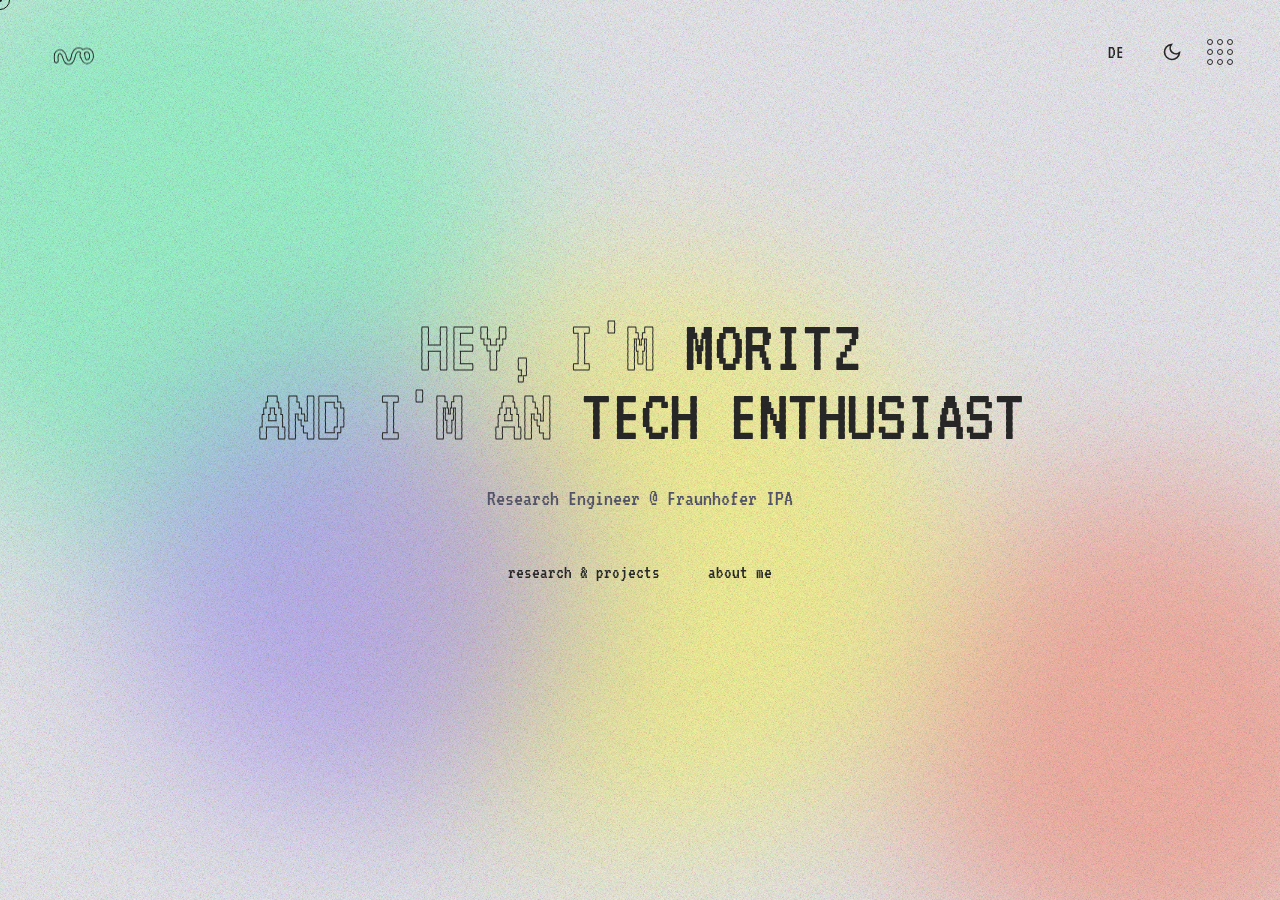
<file: index.html>
<!DOCTYPE html>
<html lang="en" data-theme="light">
<head>
    <meta charset="UTF-8">
    <meta name="viewport" content="width=device-width, initial-scale=1.0">
    <meta name="description" content="Moritz Bednorz - Research Engineer & Tech Enthusiast.">
    <title>Moritz Bednorz | Home</title>
    <link rel="preconnect" href="https://fonts.googleapis.com">
    <link rel="preconnect" href="https://fonts.gstatic.com" crossorigin>
    <link href="https://fonts.googleapis.com/css2?family=VT323&display=swap" rel="stylesheet">
    <script>
        (function() {
            const savedTheme = localStorage.getItem('theme') || 'light';
            document.documentElement.setAttribute('data-theme', savedTheme);
        })();
    </script>
  <script type="module" crossorigin src="/assets/main--bUSfNat.js"></script>
  <link rel="stylesheet" crossorigin href="/assets/main-aBjayMQS.css">
</head>
<body class="page-home">
    
    <!-- HEADER -->
    <main>
        <!-- HERO SECTION -->
        <section class="hero">
            <div class="hero-content">
                <h1 class="hero-title">
                    <span class="line">
                        <span class="outline-text" data-text-en="HEY, I'M" data-text-de="HEY, ICH BIN">HEY, I'M</span> 
                        <span class="filled-text">MORITZ</span>
                    </span>
                    <span class="line">
                        <span class="outline-text" data-text-en="AND I'M AN" data-text-de="UND ICH BIN EIN">AND I'M AN</span> 
                        <span class="filled-text" data-text-en="TECH ENTHUSIAST" data-text-de="TECH ENTHUSIAST">TECH ENTHUSIAST</span>
                    </span>
                </h1>

                <div class="hero-description">
                    <p data-text-en="Research Engineer @ Fraunhofer IPA" data-text-de="Forschungsingenieur @ Fraunhofer IPA">Research Engineer @ Fraunhofer IPA</p>
                </div>

                <div class="hero-links">
                    <a href="work.html" class="pretty-arrow" data-text-en="research & projects" data-text-de="forschung & projekte">
                        <span class="arrow-icon">→</span>
                        <span class="arrow-text" data-text-en="research & projects" data-text-de="forschung & projekte">research & projects</span>
                    </a>
                    <a href="about.html" class="pretty-arrow" data-text-en="about me" data-text-de="über mich">
                        <span class="arrow-icon">→</span>
                        <span class="arrow-text" data-text-en="about me" data-text-de="über mich">about me</span>
                    </a>
                </div>
            </div>
        </section>
    </main>

</body>
</html>
</file>
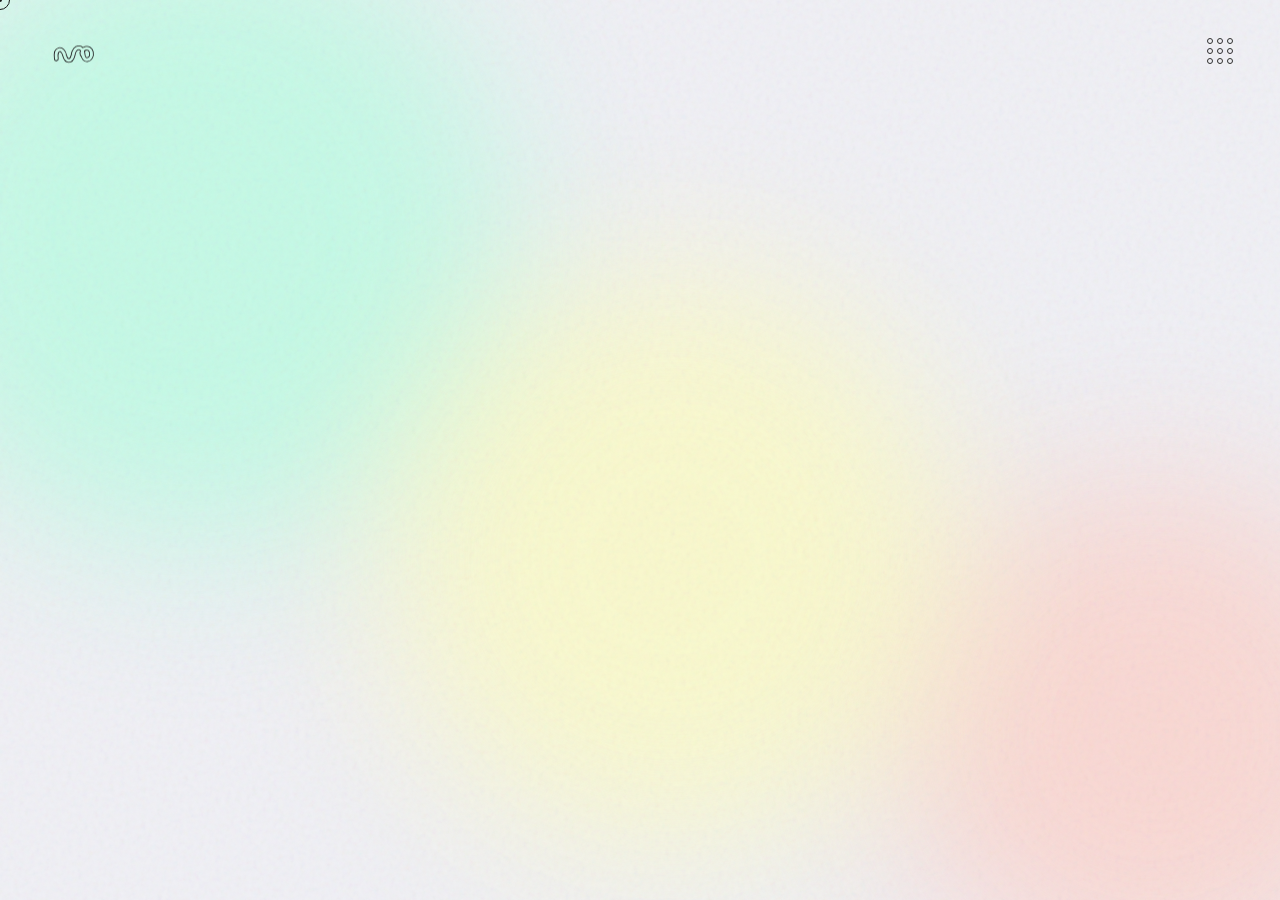
<file: about.html>
<!DOCTYPE html>
<html lang="en" data-theme="light">
<head>
    <meta charset="UTF-8">
    <meta name="viewport" content="width=device-width, initial-scale=1.0">
    <title>Moritz Bednorz | About</title>
    <link rel="preconnect" href="https://fonts.googleapis.com">
    <link rel="preconnect" href="https://fonts.gstatic.com" crossorigin>
    <link href="https://fonts.googleapis.com/css2?family=VT323&display=swap" rel="stylesheet">
    <link rel="stylesheet" href="style.css">
</head>
<body class="page-about">
    
    <div class="cursor-dot"></div>
    <div class="cursor-circle"></div>

    <div class="background-blobs">
        <div class="blob-wrapper blob-wrapper-1"><div class="blob blob-inner-1"></div></div>
        <div class="blob-wrapper blob-wrapper-2"><div class="blob blob-inner-2"></div></div>
        <div class="blob-wrapper blob-wrapper-3"><div class="blob blob-inner-3"></div></div>
    </div>

    <!-- FULLSCREEN MENU OVERLAY -->
    <div class="menu-overlay">
        <nav class="menu-nav">
            <ul>
                <li><a href="index.html" class="menu-link" data-text-en="HOME" data-text-de="START">HOME</a><span class="menu-number">01</span></li>
                <li><a href="work.html" class="menu-link" data-text-en="WORK" data-text-de="PROJEKTE">WORK</a><span class="menu-number">02</span></li>
                <li><a href="about.html" class="menu-link" data-text-en="ABOUT" data-text-de="ÜBER MICH">ABOUT</a><span class="menu-number">03</span></li>
                <li><a href="mailto:contact@moritzbednorz.com" class="menu-link" data-text-en="CONTACT" data-text-de="KONTAKT">CONTACT</a><span class="menu-number">04</span></li>
            </ul>
        </nav>
        <div class="menu-footer">
            <a href="https://www.linkedin.com/in/moritz-bednorz/" target="_blank">↗ LinkedIn</a>
            <a href="https://orcid.org/0000-0002-4981-5732" target="_blank">↗ ORCID</a>
        </div>
    </div>

    <header class="site-header">
        <div class="logo">
             <a href="index.html">
                <div class="logo-wrapper">
                    <svg class="logo-light" width="50" height="37" viewBox="0 0 300 220" fill="none" xmlns="http://www.w3.org/2000/svg"><defs><path id="mo-path-dark" d="M50 160 C 40 90, 90 90, 100 140 C 110 180, 140 180, 150 140 C 160 80, 210 80, 210 130 C 210 185, 270 170, 260 120 C 250 80, 195 95, 205 135" /><mask id="hollow-mask-black"><use href="#mo-path-dark" stroke="white" stroke-width="28" stroke-linecap="round" stroke-linejoin="round" fill="none"/><use href="#mo-path-dark" stroke="black" stroke-width="18" stroke-linecap="round" stroke-linejoin="round" fill="none"/></mask></defs><rect x="0" y="0" width="300" height="220" fill="#151515" mask="url(#hollow-mask-black)"/></svg>
                    <svg class="logo-dark" width="50" height="50" viewBox="0 0 300 300" fill="none" xmlns="http://www.w3.org/2000/svg" style="display: none;"><path d="M50 180 C 40 100, 80 80, 90 140 C 100 190, 130 190, 140 140 C 150 80, 200 80, 190 140 C 180 190, 250 180, 240 130 C 230 80, 170 80, 180 130 C 185 155, 210 160, 225 145" stroke="#F0F0F0" stroke-width="22" stroke-linecap="round" stroke-linejoin="round"/></svg>
                </div>
            </a>
        </div>
        <div class="header-controls">
            <button class="lang-switch">EN</button>
            <button class="theme-toggle"><svg class="icon-moon" width="20" height="20" viewBox="0 0 24 24" fill="none" stroke="currentColor" stroke-width="2"><path d="M21 12.79A9 9 0 1 1 11.21 3 7 7 0 0 0 21 12.79z"></path></svg><svg class="icon-sun" width="20" height="20" viewBox="0 0 24 24" fill="none" stroke="currentColor" stroke-width="2" style="display:none;"><circle cx="12" cy="12" r="5"></circle><line x1="12" y1="1" x2="12" y2="3"></line><line x1="12" y1="21" x2="12" y2="23"></line><line x1="4.22" y1="4.22" x2="5.64" y2="5.64"></line><line x1="18.36" y1="18.36" x2="19.78" y2="19.78"></line><line x1="1" y1="12" x2="3" y2="12"></line><line x1="21" y1="12" x2="23" y2="12"></line><line x1="4.22" y1="19.78" x2="5.64" y2="18.36"></line><line x1="18.36" y1="5.64" x2="19.78" y2="4.22"></line></svg></button>
            <button class="menu-trigger">
                <div class="grid-dots"><span></span><span></span><span></span><span></span><span></span><span></span><span></span><span></span><span></span></div>
                <div class="close-icon"><svg width="24" height="24" viewBox="0 0 24 24" fill="none" stroke="currentColor" stroke-width="2"><line x1="18" y1="6" x2="6" y2="18"></line><line x1="6" y1="6" x2="18" y2="18"></line></svg></div>
            </button>
        </div>
    </header>

    <main class="content-container">
        <section class="about-bio-section">
            <h1 data-text-en="ABOUT ME" data-text-de="ÜBER MICH">ABOUT ME</h1>
            <div class="bio-text">
                 <p>
                    As a researcher at the interface between science and practical application, I am helping to shape future medical technology. 
                    Following my path from medical informatics (Heidelberg University) to research at Fraunhofer IPA, I now develop solutions that solve real-world problems.
                </p>
                <p>
                    My passion is to master complex medical challenges with innovative technologies — be it through smart sensor technology, AI-supported diagnostics, or secure data processing.
                </p>
            </div>
        </section>

        <section class="experience-section">
             <h2 data-text-en="EXPERIENCE" data-text-de="ERFAHRUNG">EXPERIENCE</h2>
             <ul class="experience-list">
                 <li>
                     <span class="role" data-text-en="Research Engineer" data-text-de="Wissenschaftlicher Mitarbeiter">Research Engineer</span>
                     <span class="company">Fraunhofer IPA</span>
                     <span class="year">2024 - Present</span>
                 </li>
                 <li>
                     <span class="role" data-text-en="Student Research Assistant" data-text-de="Wissenschaftliche Hilfskraft">Student Research Assistant</span>
                     <span class="company">University Hospital Heidelberg</span>
                     <span class="year">2023</span>
                 </li>
                 <li>
                     <span class="role" data-text-en="Student Research Assistant" data-text-de="Wissenschaftliche Hilfskraft">Student Research Assistant</span>
                     <span class="company">Fraunhofer IPA</span>
                     <span class="year">2019 - 2024</span>
                 </li>
             </ul>
        </section>
    </main>

    <script src="script.js"></script>
</body>
</html>
</file>
<file: assets/main-aBjayMQS.css>
:root{--bg-color: #f0f0f5;--text-primary: #2a2a2a;--text-outline: #5a5a70;--text-secondary: #5a5a70;--line-color: rgba(90, 90, 112, .2);--blob-1: #80ffc5;--blob-2: #ffa08c;--blob-3: #fffc79;--blob-4: #b2a0fa;--cursor-color: #151515;--font-main: "VT323", monospace;--text-size-hero: clamp(3rem, 6vw, 5rem);--noise-opacity: .6;--noise-blend: multiply;--noise-url: url("data:image/svg+xml,%3Csvg viewBox='0 0 200 200' xmlns='http://www.w3.org/2000/svg'%3E%3Cfilter id='noiseFilter'%3E%3CfeTurbulence type='fractalNoise' baseFrequency='5' numOctaves='3' stitchTiles='stitch'/%3E%3CfeColorMatrix type='matrix' values='1 0 0 0 0  0 1 0 0 0  0 0 1 0 0  0 0 0 1 0'/%3E%3C/filter%3E%3Crect width='100%25' height='100%25' filter='url(%23noiseFilter)' opacity='1' fill='black'/%3E%3C/svg%3E")}[data-theme=dark]{--bg-color: #1a1a1e;--text-primary: #e0e0e5;--text-outline: #e0e0e5;--text-secondary: #a0a0b0;--line-color: rgba(224, 224, 229, .2);--blob-1: #2a2a35;--blob-2: #3a3a45;--blob-3: #1f1f25;--blob-4: #4a3b55;--cursor-color: #e0e0e5;--noise-opacity: .3;--noise-blend: screen;--noise-url: url("data:image/svg+xml,%3Csvg viewBox='0 0 200 200' xmlns='http://www.w3.org/2000/svg'%3E%3Cfilter id='noiseFilter'%3E%3CfeTurbulence type='fractalNoise' baseFrequency='10' numOctaves='3' stitchTiles='stitch'/%3E%3CfeColorMatrix type='matrix' values='0 0 0 0 1  0 0 0 0 1  0 0 0 0 1  0 0 0 1 0'/%3E%3C/filter%3E%3Crect width='100%25' height='100%25' filter='url(%23noiseFilter)' opacity='1'/%3E%3C/svg%3E")}*,*:before,*:after{box-sizing:border-box;margin:0;padding:0;cursor:none}body{background-color:var(--bg-color);color:var(--text-primary);font-family:var(--font-main);overflow-x:hidden;transition:background-color .5s ease,color .5s ease;min-height:100vh;font-size:18px}a,button{color:inherit;text-decoration:none;cursor:none}.cursor-dot,.cursor-circle{position:fixed;top:0;left:0;transform:translate(-50%,-50%);border-radius:50%;z-index:9999;pointer-events:none}.cursor-dot{width:4px;height:4px;background-color:var(--cursor-color)}.cursor-circle{width:20px;height:20px;border:1px solid var(--cursor-color);transition:width .2s,height .2s,background-color .2s}body.hovering .cursor-circle{width:40px;height:40px;background-color:#8080801a;border-color:transparent}.background-blobs{position:fixed;top:0;left:0;width:100vw;height:100vh;z-index:-1;overflow:hidden;pointer-events:none}.blob-wrapper{position:absolute;will-change:transform;transition:transform .1s ease-out}.blob-wrapper-1{width:50vw;height:50vw;min-width:400px;min-height:400px;top:-10%;left:-10%}.blob-wrapper-2{width:40vw;height:40vw;min-width:350px;min-height:350px;bottom:-10%;right:-10%}.blob-wrapper-3{width:45vw;height:45vw;min-width:380px;min-height:380px;top:30%;left:30%}.blob-wrapper-4{width:35vw;height:35vw;min-width:300px;min-height:300px;bottom:10%;left:10%}.blob{width:100%;height:100%;border-radius:50%;filter:blur(80px);opacity:.7;position:absolute;top:0;left:0}.blob-inner-1{background-color:var(--blob-1);animation:floatOne 25s infinite alternate cubic-bezier(.4,0,.2,1)}.blob-inner-2{background-color:var(--blob-2);animation:floatTwo 30s infinite alternate-reverse cubic-bezier(.4,0,.2,1)}.blob-inner-3{background-color:var(--blob-3);animation:floatThree 35s infinite alternate cubic-bezier(.4,0,.2,1)}.blob-inner-4{background-color:var(--blob-4);animation:floatFour 40s infinite alternate-reverse cubic-bezier(.4,0,.2,1)}@keyframes floatOne{0%{transform:translate(0) scale(1)}33%{transform:translate(10vw,15vh) scale(1.1)}66%{transform:translate(-5vw,20vh) scale(.9)}to{transform:translate(15vw,-10vh) scale(1.05)}}@keyframes floatTwo{0%{transform:translate(0) rotate(0)}33%{transform:translate(-15vw,-10vh) rotate(10deg)}66%{transform:translate(5vw,-25vh) rotate(-5deg)}to{transform:translate(-10vw,15vh) rotate(5deg)}}@keyframes floatThree{0%{transform:translate(0) scale(1)}33%{transform:translate(-10vw,10vh) scale(1.2)}66%{transform:translate(15vw,-15vh) scale(.85)}to{transform:translate(-5vw,5vh) scale(1.1)}}@keyframes floatFour{0%{transform:translate(0) rotate(0)}33%{transform:translate(10vw,-15vh) rotate(-10deg)}66%{transform:translate(-10vw,10vh) rotate(5deg)}to{transform:translate(5vw,-20vh) rotate(-5deg)}}.site-header{display:flex;justify-content:space-between;align-items:center;padding:2rem 3rem;position:fixed;top:0;width:100%;z-index:200}.logo a{display:block;color:var(--text-primary)}.lang-switch,.theme-toggle,.menu-trigger{background:none;border:none;color:var(--text-primary);display:flex;align-items:center;justify-content:center;font-family:inherit;font-size:inherit;padding:.5rem;width:40px;height:40px;box-sizing:border-box}.menu-trigger{position:relative;width:24px;height:24px}.grid-dots,.close-icon{position:absolute;top:50%;left:50%;transform:translate(-50%,-50%);transition:opacity .3s ease,transform .3s ease}.grid-dots{display:grid;grid-template-columns:repeat(3,6px);gap:4px}.grid-dots span{width:6px;height:6px;background-color:transparent;border:1.5px solid var(--text-primary);border-radius:50%}.close-icon{opacity:0;transform:translate(-50%,-50%) rotate(-90deg)}body.menu-open .grid-dots{opacity:0;transform:translate(-50%,-50%) rotate(90deg)}body.menu-open .close-icon{opacity:1;transform:translate(-50%,-50%) rotate(0)}.menu-overlay{position:fixed;top:0;left:0;width:100%;height:100%;background-color:var(--bg-color);z-index:150;display:flex;flex-direction:column;justify-content:center;padding:2rem 3rem;opacity:0;pointer-events:none;transition:opacity .5s ease}body.menu-open .menu-overlay{opacity:1;pointer-events:auto}.menu-nav ul{list-style:none}.menu-nav li{margin-bottom:1rem;overflow:hidden;display:flex;align-items:baseline;flex-direction:row-reverse;justify-content:flex-end;gap:1rem}.menu-link{font-size:clamp(4rem,8vw,6rem);font-weight:400;text-transform:uppercase;display:block;transform:translateY(100%);transition:transform .5s cubic-bezier(.16,1,.3,1),letter-spacing .3s ease;line-height:1;color:var(--text-primary)}.menu-link:hover{letter-spacing:-.05em;font-style:italic}body.menu-open .menu-link{transform:translateY(0)}.menu-footer{display:flex;gap:4rem;margin-top:4rem;font-size:1.5rem;color:var(--text-secondary)}.menu-footer a:after{content:"";position:absolute;left:0;bottom:0;width:100%;height:2px;background-color:var(--text-primary);transform:scaleX(0);transform-origin:right;transition:transform .3s ease}.menu-footer a:hover:after{transform:scaleX(1);transform-origin:left}body.menu-open li:nth-child(1) .menu-link{transition-delay:.1s}body.menu-open li:nth-child(2) .menu-link{transition-delay:.2s}body.menu-open li:nth-child(3) .menu-link{transition-delay:.3s}body.menu-open li:nth-child(4) .menu-link{transition-delay:.4s}body.exiting-menu .menu-link{transform:translateY(-100%);transition:transform .4s cubic-bezier(.16,1,.3,1)}body.exiting-menu li:nth-child(1) .menu-link{transition-delay:.3s}body.exiting-menu li:nth-child(2) .menu-link{transition-delay:.2s}body.exiting-menu li:nth-child(3) .menu-link{transition-delay:.1s}body.exiting-menu li:nth-child(4) .menu-link{transition-delay:0s}.menu-number{font-size:1.5rem;color:var(--text-secondary);transform:translateY(100%);transition:transform .5s cubic-bezier(.16,1,.3,1)}body.menu-open .menu-number{transform:translateY(0);transition-delay:.5s}.hero{height:100vh;display:flex;align-items:center;justify-content:center;text-align:center;padding:0 2rem}.hero-title{display:flex;flex-direction:column;font-size:var(--text-size-hero);line-height:.9;margin-bottom:2rem;letter-spacing:-.02em;text-transform:uppercase}.outline-text{color:transparent;-webkit-text-stroke:1px var(--text-primary);font-weight:400}.filled-text{color:var(--text-primary);font-weight:400}.hero-description{font-size:1.4rem;margin-bottom:3rem;line-height:1.4;color:var(--text-secondary)}.hero-links{display:flex;justify-content:center;gap:3rem}.pretty-arrow{display:flex;align-items:center;gap:.5rem;font-size:1.2rem;color:var(--text-primary);position:relative;padding-bottom:5px}.pretty-arrow:after{content:"";position:absolute;left:0;bottom:0;width:100%;height:2px;background-color:var(--text-primary);transform:scaleX(0);transform-origin:right;transition:transform .3s ease}.pretty-arrow:hover:after{transform:scaleX(1);transform-origin:left}.arrow-icon{transition:transform .3s ease}.pretty-arrow:hover .arrow-icon{transform:translate(5px)}.split-view{display:flex;height:100vh;width:100vw;padding-top:100px}.preview-container{width:40%;display:flex;align-items:flex-end;justify-content:flex-start;position:sticky;top:100px;height:calc(100vh - 100px);padding:0;overflow:hidden}.preview-image-wrapper{width:100%;height:100%;aspect-ratio:auto;overflow:hidden;border-radius:0 24px 0 0;background-color:transparent;margin:0}.preview-image-wrapper img{width:100%;height:100%;object-fit:cover;opacity:0;transform:scale(1);transition:opacity .6s ease,transform 6s cubic-bezier(.25,.46,.45,.94);will-change:transform,opacity}.list-container{width:60%;padding:2rem 4rem;overflow-y:auto}.work-header-group{display:flex;justify-content:space-between;align-items:baseline;border-bottom:2px solid var(--text-primary);padding-bottom:.5rem;margin-bottom:0}.work-main-title{font-size:4rem;font-weight:400;text-transform:uppercase;line-height:1}.work-count{font-size:1.5rem;color:var(--text-secondary)}.work-list{list-style:none}.work-item{border-bottom:1px solid var(--line-color)}.work-item a{display:flex;justify-content:space-between;align-items:center;padding:1.5rem 0;width:100%;font-size:1.8rem;transition:all .3s ease;position:relative}.work-cat{font-size:1.8rem;text-transform:uppercase;color:var(--text-secondary);text-align:right}.work-title{position:relative;display:inline-block;transition:transform .3s ease}.work-title:before{content:"→";position:absolute;left:-1.2em;top:50%;transform:translateY(-50%);opacity:0;transition:opacity .3s ease;font-size:1.8rem;line-height:1}.work-item a:hover .work-title{transform:translate(1.2em)}.work-item a:hover .work-title:before{opacity:1}body:before{content:"";position:fixed;top:-50%;left:-50%;width:200%;height:200%;pointer-events:none;z-index:9998;opacity:var(--noise-opacity);mix-blend-mode:var(--noise-blend);background-image:var(--noise-url);background-size:600px 600px;animation:grain .5s steps(5) infinite}@keyframes grain{0%,to{transform:translate(0)}10%{transform:translate(-5%,-10%)}30%{transform:translate(3%,-5%)}50%{transform:translate(-3%,5%)}70%{transform:translate(5%,10%)}90%{transform:translate(-5%,5%)}}body.hovering .cursor-circle{width:60px;height:60px;background-color:#8080804d;border-color:transparent;mix-blend-mode:difference}.content-container{padding:8rem 4rem;max-width:1200px;margin:0 auto}.about-bio-section{margin-bottom:8rem}.about-bio-section h1{font-size:4rem;margin-bottom:2rem}.experience-list{list-style:none;margin-top:2rem}.experience-list li{display:grid;grid-template-columns:1fr 1fr 1fr;border-bottom:1px solid var(--line-color);padding:1.5rem 0;font-size:1.5rem}a.disabled-link{pointer-events:auto;cursor:not-allowed}@media (max-width: 768px){.split-view{flex-direction:column;height:auto}.preview-container{display:none}.mobile-preview{display:none;width:100%;aspect-ratio:4/3;margin-top:1rem;border-radius:8px;overflow:hidden}.mobile-preview.active{display:block;animation:fadeIn .3s ease}.mobile-preview img{width:100%;height:100%;object-fit:cover}.list-container{width:100%;padding:2rem}.experience-list li{grid-template-columns:1fr;gap:.5rem}[data-theme=dark]{--noise-opacity: .25}}@keyframes fadeIn{0%{opacity:0;transform:translateY(-10px)}to{opacity:1;transform:translateY(0)}}.transition-text{transition:transform .5s ease,opacity .5s ease;opacity:0;transform:translateY(20vh);animation:textEntry .8s cubic-bezier(.16,1,.3,1) forwards}@keyframes textEntry{0%{opacity:0;transform:translateY(20vh)}to{opacity:1;transform:translateY(0)}}body.exiting .transition-text{transform:translateY(-20vh);opacity:0;animation:none;transition:transform .5s ease,opacity .5s ease}.lightbox{position:fixed;top:0;left:0;width:100vw;height:100vh;background-color:#000000e6;z-index:10000;display:flex;align-items:center;justify-content:center;opacity:0;transition:opacity .3s ease;cursor:pointer}.lightbox.active{opacity:1}.lightbox img{max-width:90%;max-height:90%;object-fit:contain;transform:scale(.9);transition:transform .3s ease;cursor:default}.lightbox.active img{transform:scale(1)}.lightbox-close{position:absolute;top:2rem;right:2rem;background:none;border:none;color:#fff;font-size:3rem;cursor:pointer;line-height:1;padding:.5rem;transition:transform .2s ease}.lightbox-close:hover{transform:scale(1.1)}.lightbox-link-btn{position:absolute;bottom:2rem;background-color:#fff;color:#000;padding:1rem 2rem;font-size:1.5rem;text-transform:uppercase;border-radius:50px;transition:transform .2s ease,background-color .2s ease;font-family:var(--font-main);letter-spacing:.05em}.lightbox-link-btn:hover{transform:scale(1.05);background-color:#f0f0f0}.header-controls{display:flex!important;align-items:center!important;gap:1rem;font-size:1.2rem;font-weight:500;flex-direction:row!important;opacity:1!important;transform:none!important;animation:none!important;width:140px;justify-content:flex-end}
</file>
<file: style.css>
/* 
  ========================================
  VARIABLES & THEME
  ========================================
*/
:root {
    /* LIGHT MODE (Default) */
    --bg-color: #f0f0f5;
    --text-primary: #2a2a2a; /* Softer Gray */
    --text-outline: #5a5a70;
    --text-secondary: #5a5a70;
    --line-color: rgba(90, 90, 112, 0.2);
    --blob-1: #a8ffdc; /* Pastel Green */
    --blob-2: #ffc8bd; /* Pastel Pink/Peach */
    --blob-3: #fffeb3; /* Pastel Yellow */
    --cursor-color: #151515;
    
    /* Updated Font Stack to VT323 */
    --font-main: 'VT323', monospace;
    --text-size-hero: clamp(3rem, 6vw, 5rem);
}

[data-theme="dark"] {
    --bg-color: #1a1a1e;
    --text-primary: #e0e0e5;
    --text-outline: #e0e0e5;
    --text-secondary: #a0a0b0;
    --line-color: rgba(224, 224, 229, 0.2);
    --blob-1: #2a2a35; 
    --blob-2: #3a3a45; 
    --blob-3: #1f1f25;
    --cursor-color: #e0e0e5;
}

/* Reset */
*, *::before, *::after {
    box-sizing: border-box;
    margin: 0;
    padding: 0;
    cursor: none; /* Hide Default Cursor */
}

body {
    background-color: var(--bg-color);
    color: var(--text-primary);
    font-family: var(--font-main);
    overflow-x: hidden;
    transition: background-color 0.5s ease, color 0.5s ease;
    min-height: 100vh;
    font-size: 18px; /* Slightly larger base size for pixel font */
}

a, button {
    color: inherit;
    text-decoration: none;
    cursor: none; /* Hide Default Cursor */
}

/* 
  ========================================
  CUSTOM CURSOR
  ========================================
*/
.cursor-dot, .cursor-circle {
    position: fixed;
    top: 0;
    left: 0;
    transform: translate(-50%, -50%);
    border-radius: 50%;
    z-index: 9999;
    pointer-events: none;
}

.cursor-dot {
    width: 4px;
    height: 4px;
    background-color: var(--cursor-color);
}

.cursor-circle {
    width: 20px;
    height: 20px;
    border: 1px solid var(--cursor-color);
    transition: width 0.2s, height 0.2s, background-color 0.2s;
}

/* Hover State for Cursor */
body.hovering .cursor-circle {
    width: 40px;
    height: 40px;
    background-color: rgba(128,128,128, 0.1);
    border-color: transparent;
}

/* 
  ========================================
  BACKGROUND BLOBS
  ========================================
*/
.background-blobs {
    position: fixed;
    top: 0;
    left: 0;
    width: 100vw;
    height: 100vh;
    z-index: -1;
    overflow: hidden;
    pointer-events: none;
}

/* Wrapper handles Positioning & JS Interaction (Push) */
.blob-wrapper {
    position: absolute;
    will-change: transform;
    transition: transform 0.1s ease-out; /* Smooth push return */
}

.blob-wrapper-1 {
    width: 50vw;
    height: 50vw;
    top: -10%;
    left: -10%;
}

.blob-wrapper-2 {
    width: 40vw;
    height: 40vw;
    bottom: -10%;
    right: -10%;
}

.blob-wrapper-3 {
    width: 45vw;
    height: 45vw;
    top: 30%;
    left: 30%;
}

/* Inner Blob handles Color & Floating Animation */
.blob {
    width: 100%;
    height: 100%;
    border-radius: 50%;
    filter: blur(80px);
    opacity: 0.6;
    position: absolute;
    top: 0;
    left: 0;
}

.blob-inner-1 {
    background-color: var(--blob-1);
    animation: floatOne 25s infinite alternate cubic-bezier(0.4, 0, 0.2, 1);
}

.blob-inner-2 {
    background-color: var(--blob-2);
    animation: floatTwo 30s infinite alternate-reverse cubic-bezier(0.4, 0, 0.2, 1);
}

.blob-inner-3 {
    background-color: var(--blob-3);
    animation: floatThree 35s infinite alternate cubic-bezier(0.4, 0, 0.2, 1);
}

@keyframes floatOne {
    0% { transform: translate(0, 0) scale(1); }
    33% { transform: translate(10vw, 15vh) scale(1.1); }
    66% { transform: translate(-5vw, 20vh) scale(0.9); }
    100% { transform: translate(15vw, -10vh) scale(1.05); }
}

@keyframes floatTwo {
    0% { transform: translate(0, 0) rotate(0deg); }
    33% { transform: translate(-15vw, -10vh) rotate(10deg); }
    66% { transform: translate(5vw, -25vh) rotate(-5deg); }
    100% { transform: translate(-10vw, 15vh) rotate(5deg); }
}

@keyframes floatThree {
    0% { transform: translate(0, 0) scale(1); }
    33% { transform: translate(-10vw, 10vh) scale(1.2); }
    66% { transform: translate(15vw, -15vh) scale(0.85); }
    100% { transform: translate(-5vw, 5vh) scale(1.1); }
}

/* 
  ========================================
  HEADER & NAV
  ========================================
*/
.site-header {
    display: flex;
    justify-content: space-between;
    align-items: center;
    padding: 2rem 3rem;
    position: fixed;
    top: 0;
    width: 100%;
    z-index: 200;
}

.logo a {
    display: block;
    color: var(--text-primary);
}

.header-controls {
    display: flex;
    align-items: center;
    gap: 2rem;
    font-size: 1.2rem;
    font-weight: 500;
}

.lang-switch, .theme-toggle, .menu-trigger {
    background: none;
    border: none;
    color: var(--text-primary);
    display: flex;
    align-items: center;
    justify-content: center;
    font-family: inherit;
    font-size: inherit;
    padding: 0.5rem;
}

.menu-trigger {
    position: relative;
    width: 24px;
    height: 24px;
}

.grid-dots, .close-icon {
    position: absolute;
    top: 50%;
    left: 50%;
    transform: translate(-50%, -50%);
    transition: opacity 0.3s ease, transform 0.3s ease;
}

.grid-dots {
    display: grid;
    grid-template-columns: repeat(3, 6px);
    gap: 4px;
}

.grid-dots span {
    width: 6px;
    height: 6px;
    background-color: transparent;
    border: 1.5px solid var(--text-primary);
    border-radius: 50%;
}

.close-icon {
    opacity: 0;
    transform: translate(-50%, -50%) rotate(-90deg);
}

body.menu-open .grid-dots {
    opacity: 0;
    transform: translate(-50%, -50%) rotate(90deg);
}

body.menu-open .close-icon {
    opacity: 1;
    transform: translate(-50%, -50%) rotate(0);
}

.menu-overlay {
    position: fixed;
    top: 0;
    left: 0;
    width: 100%;
    height: 100%;
    background-color: var(--bg-color);
    z-index: 150;
    display: flex;
    flex-direction: column;
    justify-content: center;
    padding: 2rem 3rem;
    opacity: 0;
    pointer-events: none;
    transition: opacity 0.5s ease;
}

body.menu-open .menu-overlay {
    opacity: 1;
    pointer-events: auto;
}

.menu-nav ul { list-style: none; }
.menu-nav li { 
    margin-bottom: 1rem; 
    overflow: hidden; 
    display: flex;
    align-items: baseline;
    flex-direction: row-reverse; /* Move number to left */
    justify-content: flex-end; /* Align to left */
    gap: 1rem; /* Gap between Text and Number */
}
.menu-link {
    font-size: clamp(4rem, 8vw, 6rem); /* Increased size */
    font-weight: 400;
    text-transform: uppercase;
    display: block; /* Changed from flex to block since li is now the flex container */
    transform: translateY(100%);
    transition: transform 0.5s cubic-bezier(0.16, 1, 0.3, 1), letter-spacing 0.3s ease; /* Reverted to simpler transition */
    line-height: 1;
    color: var(--text-primary);
}
.menu-link:hover {
    /* animation: textSqueeze 0.4s ease-out forwards; */ /* Removed spring animation */
    letter-spacing: -0.05em; /* Simpler squeeze effect */
    font-style: italic; /* Optional: Adds a bit of flair like reference */
}
body.menu-open .menu-link { 
    transform: translateY(0); 
}

.menu-footer {
    display: flex;
    gap: 4rem; /* Increased gap between footer links */
    margin-top: 4rem;
    font-size: 1.5rem;
    color: var(--text-secondary);
}

.menu-footer a::after {
    content: '';
    position: absolute;
    left: 0;
    bottom: 0;
    width: 100%;
    height: 2px;
    background-color: var(--text-primary);
    transform: scaleX(0);
    transform-origin: right;
    transition: transform 0.3s ease;
}

.menu-footer a:hover::after {
    transform: scaleX(1);
    transform-origin: left;
}

/* Staggered Animation Delays (Entry) */
body.menu-open li:nth-child(1) .menu-link { transition-delay: 0.1s; }
body.menu-open li:nth-child(2) .menu-link { transition-delay: 0.2s; }
body.menu-open li:nth-child(3) .menu-link { transition-delay: 0.3s; }
body.menu-open li:nth-child(4) .menu-link { transition-delay: 0.4s; }

/* Exit Animation (Bottom to Top) */
body.exiting-menu .menu-link {
    transform: translateY(-100%);
    transition: transform 0.4s cubic-bezier(0.16, 1, 0.3, 1);
}

/* Reverse Delays for Exit */
body.exiting-menu li:nth-child(1) .menu-link { transition-delay: 0.3s; }
body.exiting-menu li:nth-child(2) .menu-link { transition-delay: 0.2s; }
body.exiting-menu li:nth-child(3) .menu-link { transition-delay: 0.1s; }
body.exiting-menu li:nth-child(4) .menu-link { transition-delay: 0s; }

.menu-number { 
    font-size: 1.5rem; 
    color: var(--text-secondary); 
    transform: translateY(100%);
    transition: transform 0.5s cubic-bezier(0.16, 1, 0.3, 1);
}
body.menu-open .menu-number { transform: translateY(0); transition-delay: 0.5s; }

/* 
  ========================================
  HERO SECTION
  ========================================
*/
.hero {
    height: 100vh;
    display: flex;
    align-items: center;
    justify-content: center;
    text-align: center;
    padding: 0 2rem;
}

.hero-title {
    display: flex;
    flex-direction: column;
    font-size: var(--text-size-hero);
    line-height: 0.9;
    margin-bottom: 2rem;
    letter-spacing: -0.02em;
    text-transform: uppercase;
}

.outline-text {
    color: transparent;
    -webkit-text-stroke: 1px var(--text-primary);
    font-weight: 400;
}

.filled-text {
    color: var(--text-primary);
    font-weight: 400;
}

.hero-description {
    font-size: 1.4rem;
    margin-bottom: 3rem;
    line-height: 1.4;
    color: var(--text-secondary);
}

/* Pretty Arrows */
.hero-links {
    display: flex;
    justify-content: center;
    gap: 3rem;
}

.pretty-arrow {
    display: flex;
    align-items: center;
    gap: 0.5rem;
    font-size: 1.2rem;
    color: var(--text-primary);
    position: relative;
    padding-bottom: 5px;
}

.pretty-arrow::after {
    content: '';
    position: absolute;
    left: 0;
    bottom: 0;
    width: 100%;
    height: 2px;
    background-color: var(--text-primary);
    transform: scaleX(0);
    transform-origin: right;
    transition: transform 0.3s ease;
}

.pretty-arrow:hover::after {
    transform: scaleX(1);
    transform-origin: left;
}

.arrow-icon {
    transition: transform 0.3s ease;
}

.pretty-arrow:hover .arrow-icon {
    transform: translateX(5px);
}


/* 
  ========================================
  SPLIT VIEW LAYOUT (WORK.HTML)
  ========================================
*/
.split-view {
    display: flex;
    height: 100vh;
    width: 100vw;
    padding-top: 100px; /* Space for Header */
}

.preview-container {
    width: 40%;
    display: flex;
    align-items: flex-end; /* Align to bottom */
    justify-content: flex-start; /* Align to left */
    position: sticky;
    top: 100px;
    height: calc(100vh - 100px);
    padding: 0; /* Remove padding */
    overflow: hidden;
}

.preview-image-wrapper {
    width: 100%;
    height: 100%;
    aspect-ratio: auto; /* Reset aspect ratio */
    overflow: hidden;
    border-radius: 0 24px 0 0; /* Round top-right corner only */
    background-color: transparent;
    margin: 0; /* Ensure no margins */
}

.preview-image-wrapper img {
    width: 100%;
    height: 100%;
    object-fit: cover;
    opacity: 0; /* Hidden by default */
    transform: scale(1); /* Start at normal scale */
    transition: opacity 0.6s ease, transform 6s cubic-bezier(0.25, 0.46, 0.45, 0.94); /* Slow zoom, smooth fade */
    will-change: transform, opacity;
}

.list-container {
    width: 60%;
    padding: 2rem 4rem;
    overflow-y: auto;
}

.work-header-group {
    display: flex;
    justify-content: space-between;
    align-items: baseline;
    border-bottom: 2px solid var(--text-primary);
    padding-bottom: 0.5rem;
    margin-bottom: 0; /* Removed margin to match item spacing */
}

.work-main-title {
    font-size: 4rem;
    font-weight: 400;
    text-transform: uppercase;
    line-height: 1;
}

.work-count {
    font-size: 1.5rem;
    color: var(--text-secondary);
}

.work-list {
    list-style: none;
}

.work-item {
    border-bottom: 1px solid var(--line-color);
}

.work-item a {
    display: flex;
    justify-content: space-between;
    align-items: center;
    padding: 1.5rem 0;
    width: 100%;
    font-size: 1.8rem;
    transition: all 0.3s ease;
    position: relative; /* For arrow positioning */
}

.work-cat {
    font-size: 1.8rem; /* Same size as title */
    text-transform: uppercase;
    color: var(--text-secondary);
    text-align: right;
}

.work-title {
    position: relative;
    display: inline-block;
    transition: transform 0.3s ease;
}

.work-title::before {
    content: '→';
    position: absolute;
    left: -1.2em; /* Position outside left */
    top: 50%;
    transform: translateY(-50%);
    opacity: 0;
    transition: opacity 0.3s ease;
    font-size: 1.8rem;
    line-height: 1;
}

.work-item a:hover .work-title {
    transform: translateX(1.2em); /* Move right by arrow size */
}

.work-item a:hover .work-title::before {
    opacity: 1;
    /* No transform needed, it moves with the parent */
}

/* Background Texture (Reference: itssharl.ee Style) */
body::before {
    content: "";
    position: fixed;
    top: 0;
    left: 0;
    width: 100vw;
    height: 100vh;
    pointer-events: none;
    z-index: 9998; /* Below cursor */
    opacity: 0.07; /* Very subtle */
    /* Using a base64 encoded SVG noise pattern similar to common grain effects */
    background-image: url("data:image/svg+xml,%3Csvg viewBox='0 0 200 200' xmlns='http://www.w3.org/2000/svg'%3E%3Cfilter id='noiseFilter'%3E%3CfeTurbulence type='fractalNoise' baseFrequency='0.85' numOctaves='3' stitchTiles='stitch'/%3E%3C/filter%3E%3Crect width='100%25' height='100%25' filter='url(%23noiseFilter)'/%3E%3C/svg%3E");
    /* No aggressive movement animation, just static grain or very slow shift */
    /* Often these sites use a static grain or a very simple jitter */
}


/* CRT Static Animation (Removed/Simplified) */
/* Reference site typically uses static grain or very subtle shift */
@keyframes noiseMove {
    0%, 100% { transform: translate(0, 0); }
    10% { transform: translate(-1%, -1%); }
    20% { transform: translate(1%, 1%); }
    30% { transform: translate(-2%, 2%); }
    40% { transform: translate(2%, -2%); }
    50% { transform: translate(-1%, 1%); }
    60% { transform: translate(1%, -1%); }
    70% { transform: translate(-2%, -2%); }
    80% { transform: translate(2%, 2%); }
    90% { transform: translate(-1%, -1%); }
}

/* Updated Cursor Hover State */
body.hovering .cursor-circle {
    width: 60px;
    height: 60px;
    background-color: rgba(128, 128, 128, 0.3);
    border-color: transparent;
    mix-blend-mode: difference; /* Optional: for visibility over images */
}

/* 
  ========================================
  ABOUT PAGE
  ========================================
*/
.content-container {
    padding: 8rem 4rem;
    max-width: 1200px;
    margin: 0 auto;
}

.about-bio-section {
    margin-bottom: 8rem; /* Increased gap before Experience section */
}

.about-bio-section h1 {
    font-size: 4rem;
    margin-bottom: 2rem;
}

.experience-list {
    list-style: none;
    margin-top: 2rem;
}

.experience-list li {
    display: grid;
    grid-template-columns: 1fr 1fr 1fr;
    border-bottom: 1px solid var(--line-color);
    padding: 1.5rem 0;
    font-size: 1.5rem;
}

/* Disabled Link Style */
a.disabled-link {
    pointer-events: auto; /* Keep auto so hover works */
    cursor: not-allowed; /* Changed from default to not-allowed to indicate disabled state */
}


/* MOBILE TWEAKS */

@media (max-width: 768px) {
    .split-view {
        flex-direction: column;
        height: auto;
    }
    .preview-container {
        display: none; /* Hide desktop preview */
    }
    
    /* Mobile Image Preview - Hidden by default, shown via JS */
    .mobile-preview {
        display: none;
        width: 100%;
        aspect-ratio: 4/3;
        margin-top: 1rem;
        border-radius: 8px;
        overflow: hidden;
    }
    
    .mobile-preview.active {
        display: block;
        animation: fadeIn 0.3s ease;
    }
    
    .mobile-preview img {
        width: 100%;
        height: 100%;
        object-fit: cover;
    }

    .list-container {
        width: 100%;
        padding: 2rem;
    }
    .experience-list li {
        grid-template-columns: 1fr;
        gap: 0.5rem;
    }
}

@keyframes fadeIn {
    from { opacity: 0; transform: translateY(-10px); }
    to { opacity: 1; transform: translateY(0); }
}

/* Page Transitions */
/* Removed body opacity/fade to keep background global/static */

/* Text Transitions */
.transition-text {
    /* Ensure block or inline-block is handled by specific elements if needed, 
       but avoid breaking flex containers like header-controls */
    transition: transform 0.5s ease, opacity 0.5s ease;
    
    /* Entry Animation State (start invisible and slightly down) */
    opacity: 0;
    transform: translateY(20vh);
    animation: textEntry 0.8s cubic-bezier(0.16, 1, 0.3, 1) forwards;
}

@keyframes textEntry {
    from {
        opacity: 0;
        transform: translateY(20vh);
    }
    to {
        opacity: 1;
        transform: translateY(0);
    }
}

/* Exit State */
body.exiting .transition-text {
    transform: translateY(-20vh); /* Move UP on exit */
    opacity: 0;
    animation: none; /* Override entry animation */
    transition: transform 0.5s ease, opacity 0.5s ease;
}

/* Header Controls Fix */
.header-controls {
    /* Ensure it stays flex row */
    display: flex !important; 
    flex-direction: row !important;
    opacity: 1 !important; /* Container shouldn't hide, children will animate */
    transform: none !important;
    animation: none !important;
}

/* Apply transition to children of header-controls instead if targeted */
.header-controls > * {
    /* These are the buttons */
}
</file>
